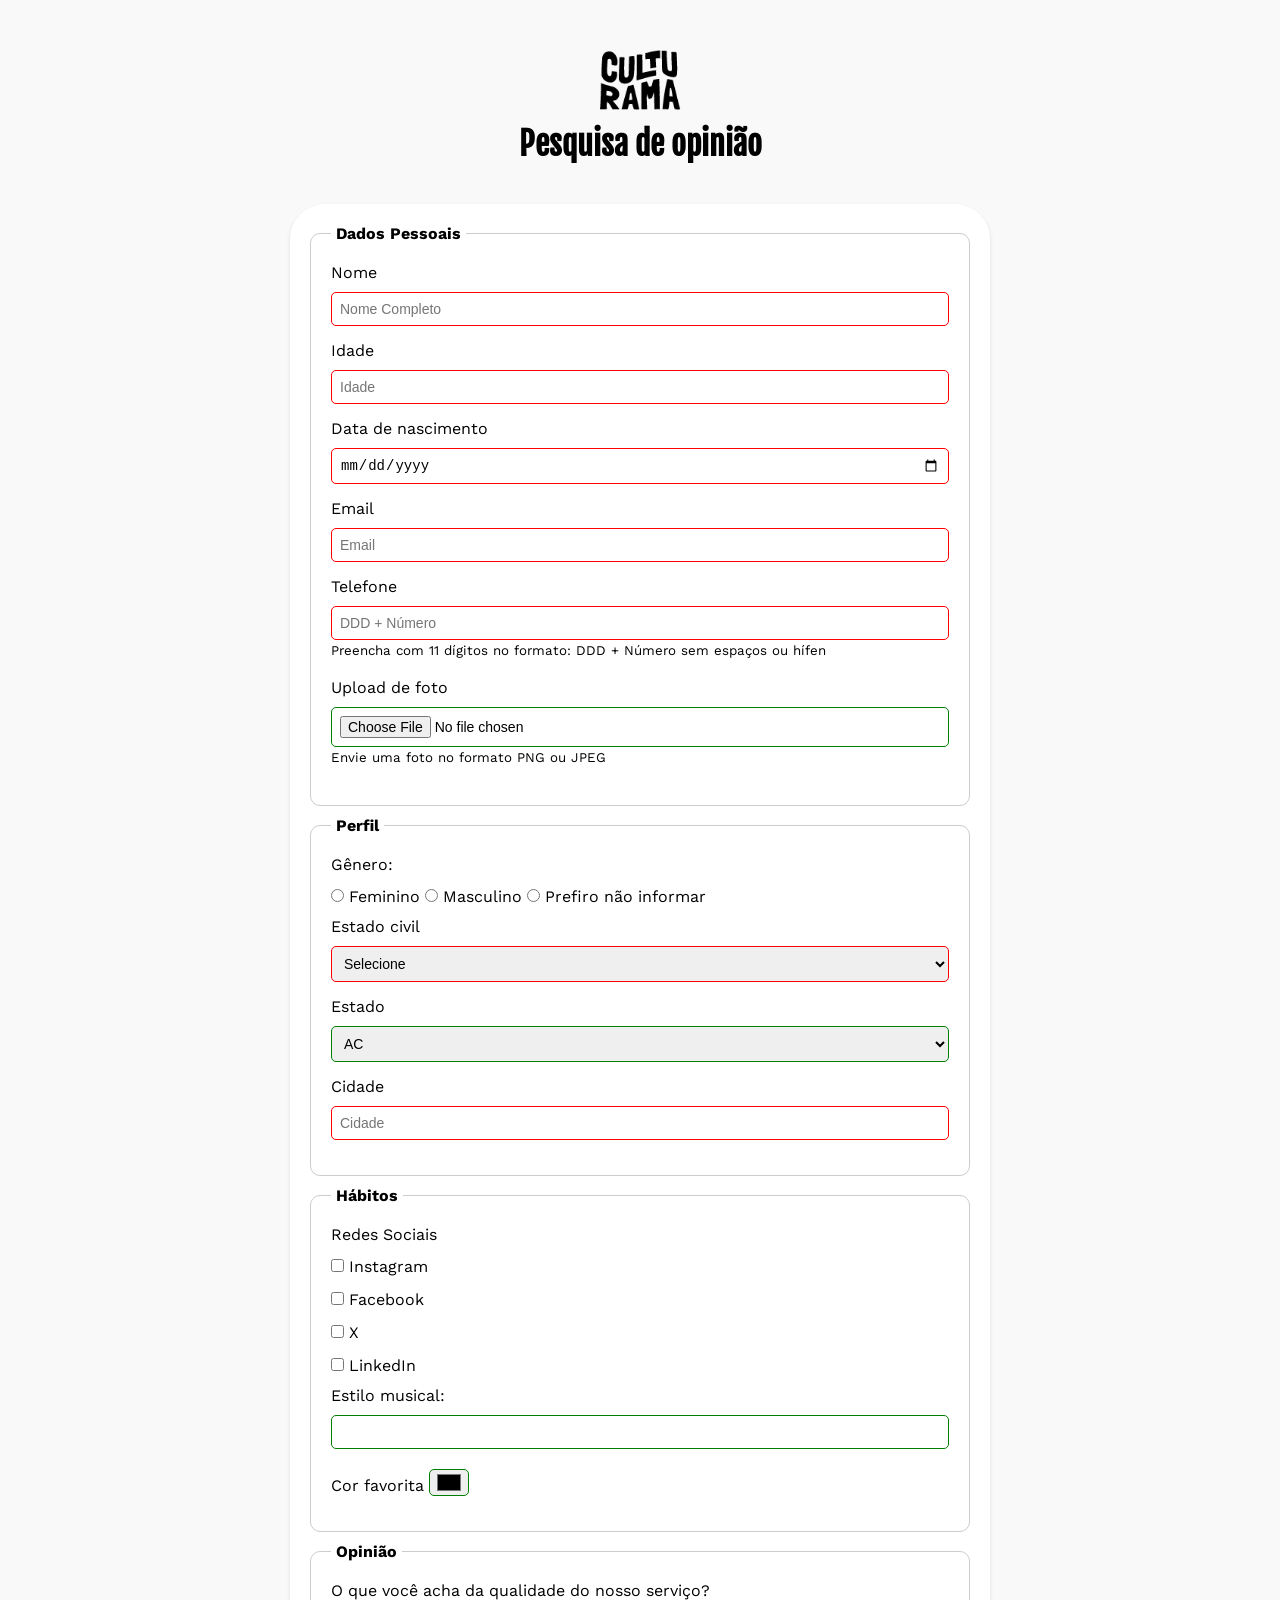
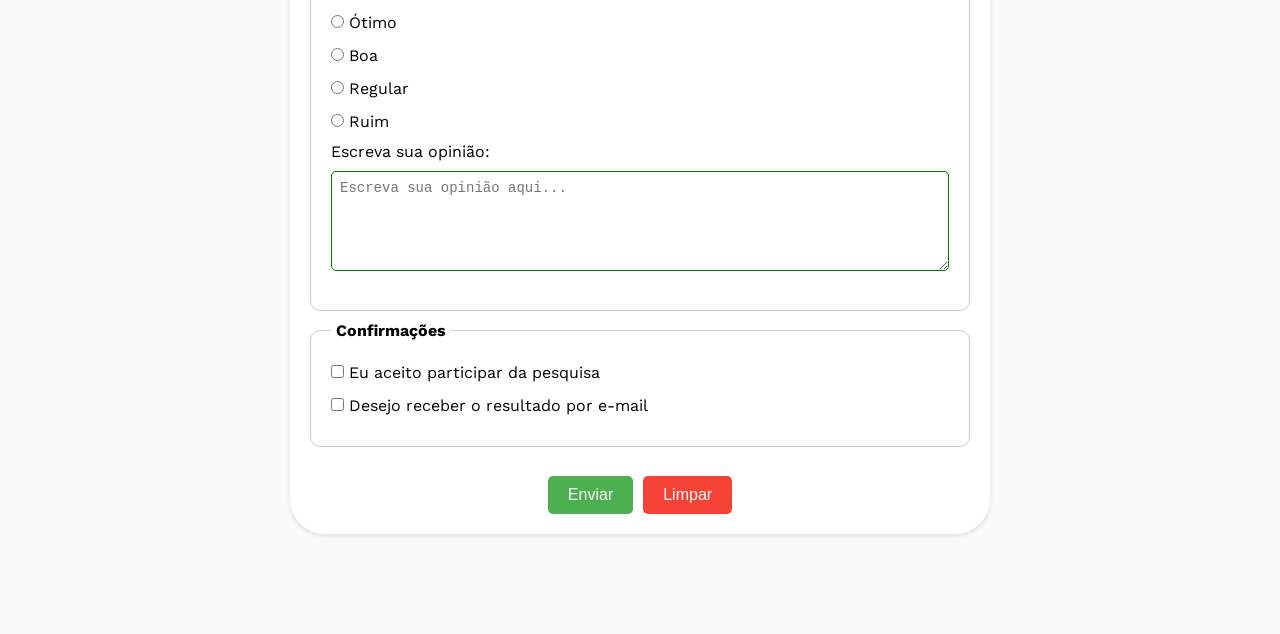
<file: index.html>
<!doctype html>
<html lang="pt-BR">
  <head>
    <meta charset="UTF-8" />
    <meta name="viewport" content="width=device-width, initial-scale=1.0" />
    <link rel="icon" href="culturama-favico.png" />
    <link rel="stylesheet" href="./css/styles.css" />
    <link rel="preconnect" href="https://fonts.googleapis.com" />
    <link rel="preconnect" href="https://fonts.gstatic.com" crossorigin />
    <link
      href="https://fonts.googleapis.com/css2?family=Fjalla+One&family=Work+Sans&display=swap"
      rel="stylesheet"
    />
    <title>Pesquisa Culturama</title>
  </head>
  <body>
    <main>
      <!-- Cabeçalho da página -->
      <header>
        <img src="./img/logo-culturama.png" alt="Logo" />
        <h1>Pesquisa de opinião</h1>
      </header>

      <section>
        <form action="sucesso.html" method="get" enctype="multipart/form-data">
          <!-- Agrupa Campos do Formulário -->
          <fieldset>
            <!-- Dados Pessoais -->
            <legend>Dados Pessoais</legend>
            <label for="userName">Nome</label>
            <input
              type="text"
              name="userName"
              id="userName"
              placeholder="Nome Completo"
              required
            />
            <br />

            <label for="userAge">Idade</label>
            <input
              type="number"
              name="userAge"
              id="userAge"
              placeholder="Idade"
              min="12"
              max="100"
              required
            />

            <br />
            <label for="birthDate">Data de nascimento</label>
            <input type="date" name="birthDate" id="birthDate" required />

            <br />
            <label for="userEmail">Email</label>
            <input
              type="email"
              name="userEmail"
              id="userEmail"
              placeholder="Email"
              required
            />

            <br />
            <label for="userPhoneNumber">Telefone</label>
            <input
              type="tel"
              name="userPhoneNumber"
              id="userPhoneNumber"
              placeholder="DDD + Número"
              required
              pattern="[0-9]{11}"
              aria-describedby="phoneHelp"
            />
            <small id="phoneHelp"
              >Preencha com 11 dígitos no formato: DDD + Número sem espaços ou
              hífen</small
            >

            <br />
            <label for="userImage">Upload de foto</label>
            <input
              type="file"
              accept="image/*"
              name="userImage"
              id="userImage"
              aria-describedby="imageHelp"
            />
            <small id="imageHelp">Envie uma foto no formato PNG ou JPEG</small>
          </fieldset>

          <!-- Perfil -->
          <fieldset>
            <legend>Perfil</legend>
            <!-- genero -->
            <p>Gênero:</p>
            <input
              type="radio"
              name="userGender"
              id="feminino"
              value="female"
            />
            <label for="feminino">Feminino</label>

            <input
              type="radio"
              name="userGender"
              id="masculino"
              value="masculino"
            />
            <label for="masculino">Masculino</label>

            <input
              type="radio"
              name="userGender"
              id="notInformed"
              value="notInformed"
            />
            <label for="notInformed">Prefiro não informar</label>

            <br />
            <!-- estado civil -->
            <label for="maritalStatus">Estado civil</label>
            <select name="maritalStatus" id="maritalStatus" required>
              <option value="" disabled selected>Selecione</option>
              <option value="casado">Casado(a)</option>
              <option value="solteiro">Solteiro(a)</option>
              <option value="divorciado">Divorciado(a)</option>
              <option value="viuvo">Viúvo(a)</option>
              <option value="uniaoStavel">União Estável</option>
            </select>

            <!-- estado -->
            <label for="userState">Estado</label>
            <select name="userState" id="userState" required>
              <option value="AC">AC</option>
              <option value="AL">AL</option>
              <option value="AP">AP</option>
              <option value="AM">AM</option>
              <option value="BA">BA</option>
              <option value="CE">CE</option>
              <option value="DF">DF</option>
              <option value="ES">ES</option>
              <option value="GO">GO</option>
              <option value="MA">MA</option>
              <option value="MS">MS</option>
              <option value="MT">MT</option>
              <option value="MG">MG</option>
              <option value="PA">PA</option>
              <option value="PB">PB</option>
              <option value="PR">PR</option>
              <option value="PE">PE</option>
              <option value="PI">PI</option>
              <option value="RJ">RJ</option>
              <option value="RN">RN</option>
              <option value="RS">RS</option>
              <option value="RO">RO</option>
              <option value="RR">RR</option>
              <option value="SC">SC</option>
              <option value="SP">SP</option>
              <option value="SE">SE</option>
              <option value="TO">TO</option>
            </select>

            <!-- cidade -->
            <label for="userCity">Cidade</label>
            <input
              type="text"
              name="userCity"
              id="userCity"
              placeholder="Cidade"
              autocomplete="address-level2"
              required
            />
          </fieldset>

          <!-- Habitos -->
          <fieldset>
            <legend>Hábitos</legend>
            <p>Redes Sociais</p>
            <input
              type="checkbox"
              name="social"
              value="Instagram"
              id="instagram"
            />
            <label for="instagram">Instagram</label>

            <br />
            <input
              type="checkbox"
              name="social"
              value="Facebook"
              id="facebook"
            />
            <label for="facebook">Facebook</label>

            <br />
            <input type="checkbox" name="social" value="X" id="x" />
            <label for="x">X</label>

            <br />
            <input
              type="checkbox"
              name="social"
              value="LinkedIn"
              id="linkedin"
            />
            <label for="linkedin">LinkedIn</label>

            <br />
            <label for="musicStyle">Estilo musical:</label>
            <input
              type="text"
              name="userMusicStyle"
              id="musicStyle"
              list="styleTypes"
            />
            <datalist id="styleTypes">
              <option value="Pop"></option>
              <option value="Rock"></option>
              <option value="Sertanejo"></option>
              <option value="Funk"></option>
              <option value="Clássica"></option>
              <option value="Jazz"></option>
              <option value="Blues"></option>
              <option value="Eletrônica"></option>
              <option value="Hip Hop"></option>
              <option value="Gospel"></option>
            </datalist>

            <br />
            <label for="favColor">Cor favorita</label>
            <input type="color" name="favColor" id="favColor" value="#000000" />
          </fieldset>

          <!-- Opinião -->
          <fieldset>
            <legend>Opinião</legend>
            <p>O que você acha da qualidade do nosso serviço?</p>

            <input
              type="radio"
              name="userServiceOpinion"
              value="otimo"
              id="otimo"
            />
            <label for="otimo">Ótimo</label>

            <br />
            <input
              type="radio"
              name="userServiceOpinion"
              value="boa"
              id="boa"
            />
            <label for="boa">Boa</label>

            <br />
            <input
              type="radio"
              name="userServiceOpinion"
              value="regular"
              id="regular"
            />
            <label for="regular">Regular</label>

            <br />
            <input
              type="radio"
              name="userServiceOpinion"
              value="ruim"
              id="ruim"
            />
            <label for="ruim">Ruim</label>

            <br />
            <label for="comment">Escreva sua opinião:</label>
            <br />
            <textarea
              name="userComment"
              id="comment"
              cols="30"
              rows="5"
              placeholder="Escreva sua opinião aqui..."
            ></textarea>
          </fieldset>

          <!-- confirmação LGPD -->
          <fieldset>
            <legend>Confirmações</legend>

            <input
              type="checkbox"
              name="userLgpd"
              id="userLgpdTerm"
              value="accepted"
              required
            />
            <label for="userLgpdTerm">Eu aceito participar da pesquisa</label>

            <br />
            <input
              type="checkbox"
              name="userGetResult"
              id="getResult"
              value="accepted"
            />
            <label for="getResult">Desejo receber o resultado por e-mail</label>
          </fieldset>
          <!-- Botão de envio do formulário -->
          <br />
          <div id="buttonWrapper">
            <button type="submit" aria-label="Enviar dados do formulário">
              Enviar
            </button>
            <button type="reset" aria-label="Limpar dados do formulário">
              Limpar
            </button>
          </div>
        </form>
      </section>
    </main>
  </body>
</html>
</file>
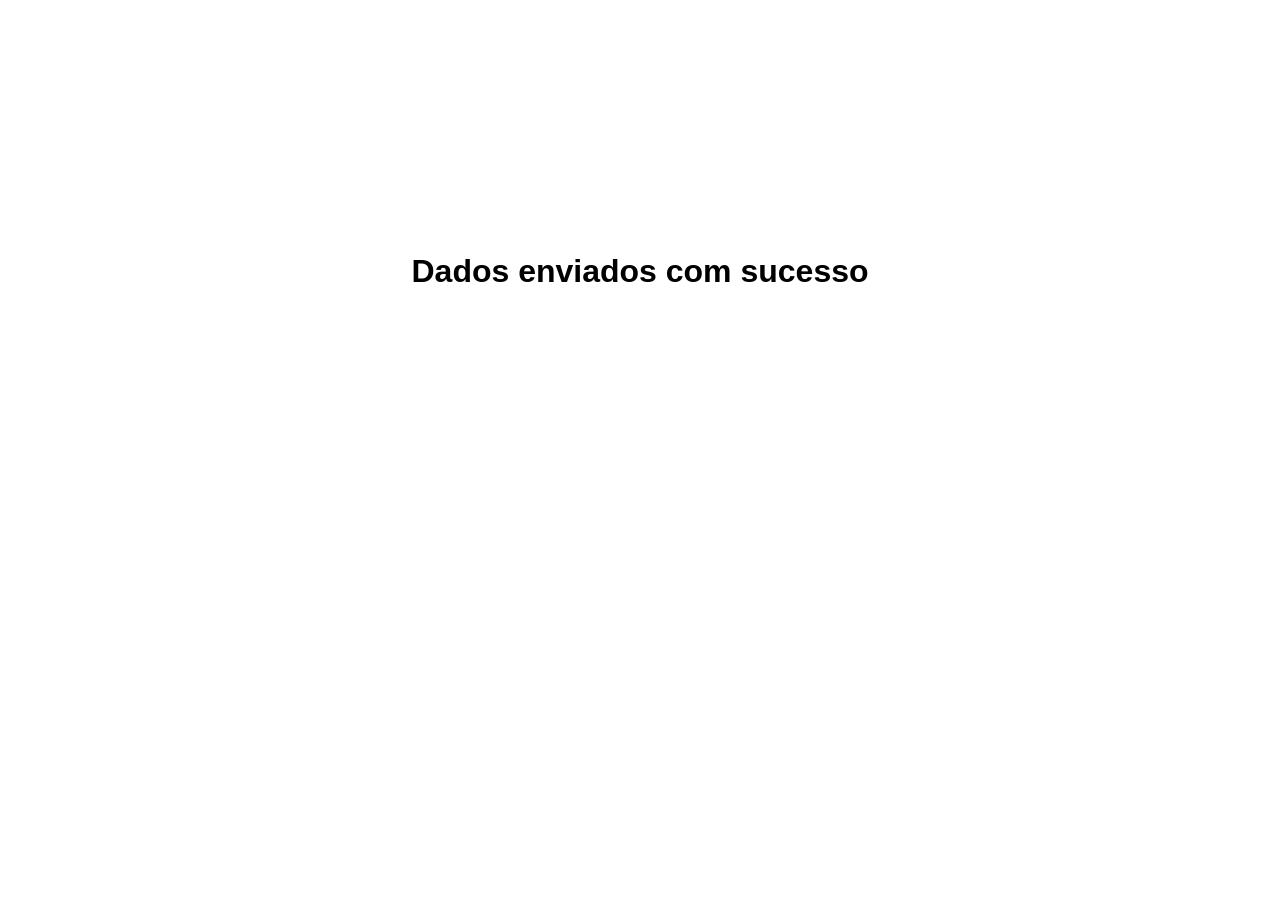
<file: sucesso.html>
<!doctype html>
<html lang="pt-BR">
  <head>
    <meta charset="UTF-8" />
    <meta name="viewport" content="width=device-width, initial-scale=1.0" />

    <style>
      h1 {
        font-family: "Work Sans", sans-serif;
        text-align: center;
        margin-top: 20%;
      }
    </style>
    <title>Sucesso</title>
  </head>
  <body>
    <h1 role="alert">Dados enviados com sucesso</h1>
  </body>
</html>
</file>
<file: css/styles.css>
* {
  margin: 0;
  padding: 0;
  box-sizing: border-box;
}

body {
  background-color: #f9f9f9;
  font-family: "Work Sans", sans-serif;
}

main {
  width: 100%;
  max-width: 700px;
  margin: 0 auto;
}

header {
  text-align: center;
  margin: 40px 0;
}

img {
  width: 100px;
}

h1 {
  font-family: "Fjalla One", sans-serif;
}

form {
  background-color: #ffffff;
  padding: 20px;
  border-radius: 35px;
  box-shadow: 0 2px 4px rgba(0, 0, 0, 0.1);
  margin-bottom: 100px;
}

fieldset {
  border: 1px solid #cccccc;
  margin-bottom: 10px;
  border-radius: 10px;
  padding: 20px;
}

legend {
  font-weight: bold;
  font-size: 16px;
  padding: 0 5px;
}

label {
  display: inline-block;
  margin-bottom: 5px;
}

p {
  margin-bottom: 10px;
}

input[type="tel"],
input[type="file"] {
  margin-bottom: 0;
}

small {
  margin-bottom: 20px;
  display: inline-block;
}

input,
select,
textarea {
  width: 100%;
  padding: 8px;
  margin-top: 5px;
  margin-bottom: 15px;
  border: 1px solid #cccccc;
  border-radius: 5px;
  font-size: 14px;
}

textarea {
  min-height: 100px;
}

input[type="radio"],
input[type="checkbox"] {
  width: auto;
}

input[type="color"] {
  width: 40px;
  padding: 0 5px;
}

input:invalid,
select:invalid,
textarea:invalid {
  border-color: red;
}
input:valid,
select:valid,
textarea:valid {
  border-color: green;
}

button {
  color: white;
  padding: 10px 20px;
  font-size: 16px;
  border: none;
  border-radius: 5px;
  cursor: pointer;
}
button[type="submit"] {
  background-color: #4caf50;
}

button[type="reset"] {
  background-color: #f44336;
}

button[type="submit"]:hover {
  background-color: #45a049;
}

button[type="reset"]:hover {
  background-color: #e53935;
}

div#buttonWrapper {
  display: flex;
  gap: 10px;
  justify-content: center;
  margin: auto;
}
</file>
